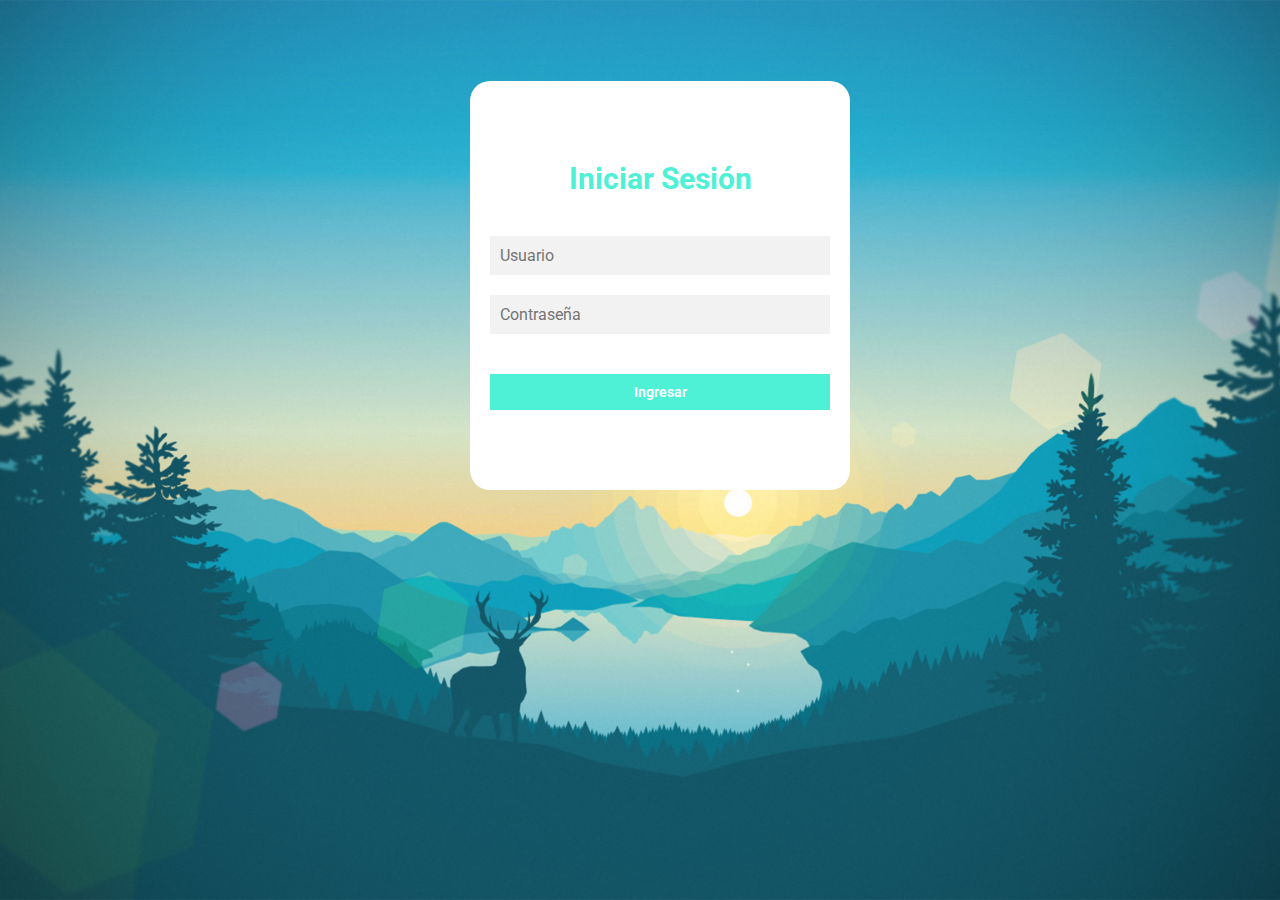
<file: index.html>
<!DOCTYPE html>
<html lang="en">
<head>
    <meta charset="UTF-8">
    <meta name="viewport" content="width=device-width, initial-scale=1.0">
    <title>Ingreso</title>
	<script src="https://ajax.googleapis.com/ajax/libs/jquery/1.9.0/jquery.min.js"></script>
    <link href="https://fonts.googleapis.com/css2?family=Roboto:ital,wght@0,100;0,300;0,400;0,500;0,700;0,900;1,100;1,300;1,400;1,500;1,700;1,900&display=swap" rel="stylesheet">


    <link rel="stylesheet" href="libs/css/estilo.css">
</head>
<body>

        <main>

            <div class="contenedor__todo">
                <!--Formulario de Login y registro-->
                <div class="contenedor__login-register">
                    <!--Login-->
                    <form class="formulario__login" id="ingreso">
                        <h2>Iniciar Sesión</h2>
                        <input type="text" placeholder="Usuario" name="usuario" id="usua">
                        <input type="password" placeholder="Contraseña" name="contrasena" id="contrasena">
                        <input type="button" value="Ingresar" id="submit" onclick="validate()"/>
                    </form>
                </div>
            </div>

        </main>

        <script src="libs/js/script.js"></script>
</body>
</html>
</file>
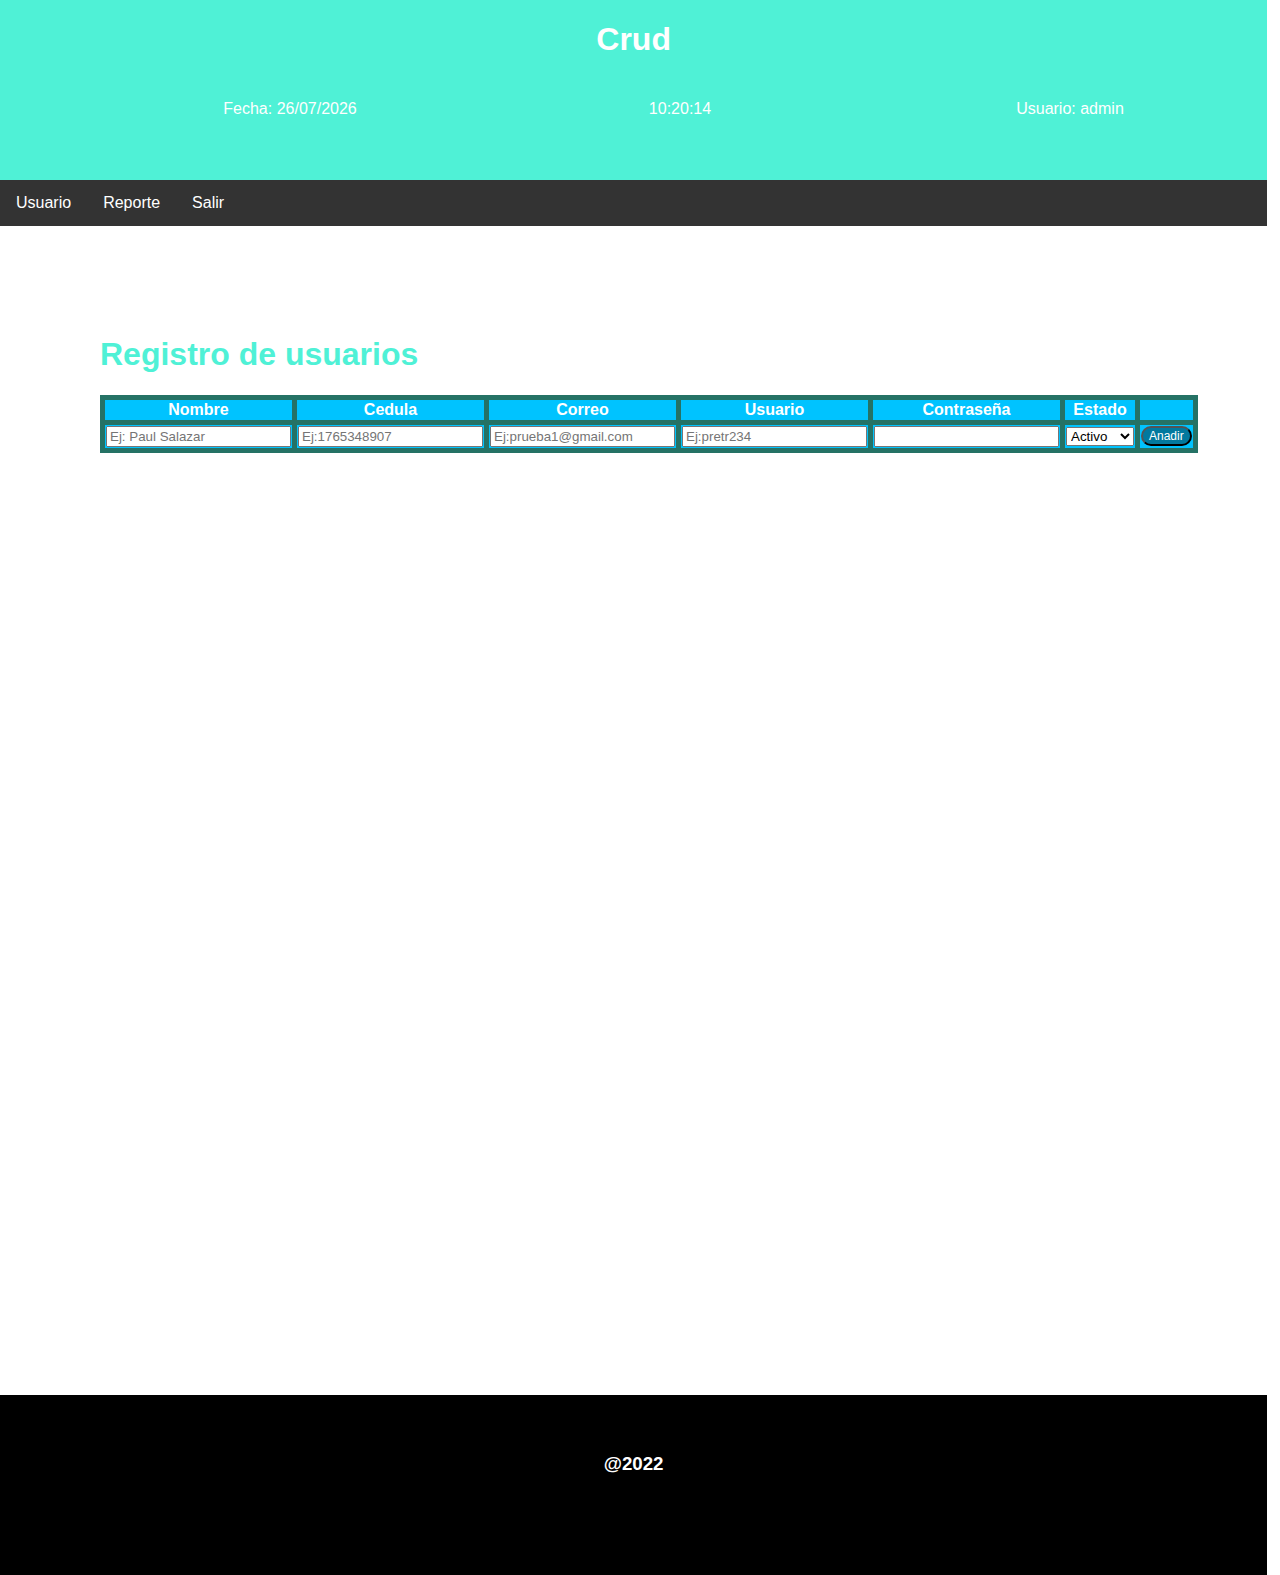
<file: libs/html/usuarios.html>
<!DOCTYPE html>
<html>

<head>
    <title>
        Pagina Principal
    </title>
    <link rel="stylesheet" href="../css/estilo2.css">
    <script type="text/javascript" src="../js/validaciones.js"></script>
    <script src="../js/crud.js"></script>	
	<script src="https://ajax.googleapis.com/ajax/libs/jquery/1.9.0/jquery.min.js"></script>
</head>

<body>
<div class="angry-grid">
	<div class="Cabezera" id="item-0">
		
		<h1>Crud</h1>
		<div id="Fecha"></div>
		<div id="reloj"></div>
		<div id="Us"></div>
	</div>
	<div id="item-1">
		<div class="navbar">
  			<div class="subnav">
    			<button class="subnavbtn">Usuario<i class="fa fa-caret-down"></i></button>
    			<div class="subnav-content">
      				<a href="usuarios.html">Edicion</a>
      				<a onclick="mostrar()">Busqueda</a>
    			</div>
  			</div> 
			<a id="reporte">Reporte</a>
			<a href="../../index.html">Salir</a>
			
</div>
	</div>
  <div id="item-2">
<form class="Buscar" id="form" style="display: none">
                        <h2>Busqueda</h2>
                        <input type="text" name="usuario" id="busca">
                    </form>
    <div class="container">
        <div class="row">
            <div class="col-xs-12">
                <h1 class="jumbotron">Registro de usuarios</h1>
                <table id="grid" class="table table-striped">
                    <thead>
                        <tr>
                            <th>Nombre</th>
							<th>Cedula</th>
							<th>Correo</th>
                            <th>Usuario</th>
                            <th>Contraseña</th>
							<th>Estado</th>
                            <th style="width:80px;">
                            </th>
                        </tr>
                        <tr>
                            <th>
                                <input id="nombre" type="text" class="form-control" placeholder="Ej: Paul Salazar"   onkeypress="return soloLetras(event)" required="required"/>
                            </th>
							<th>
								<input type="text" required="required" class="form-control" id="cedula" placeholder="Ej:1765348907" onChange="ValidarCedula()" onkeypress="return valideKey(event)" maxlength="10" />
                            </th>
							<th>
                                <input id="correo" type="text" class="form-control"  placeholder="Ej:prueba1@gmail.com"  onChange="ValidarCorreo()" required="required" />
                            </th>
                            <th>
                                <input id="usuario" type="text" class="form-control" placeholder="Ej:pretr234"  onChange="validarUsuario()" required="required" />
                            </th>
                            <th>
                                <input id="clave" type="text" class="form-control" required="required"  onChange="validarContra()"/>
                            </th>
							<th>
								<select id="estado">
								  <option>Activo</option>
								  <option>Inactivo</option>
								</select>
                            </th>
                            <th>
                                <button id="btn-add" class="btn-btn-default">Anadir</button>
                            </th>
                        </tr>
                    </thead>
                    <tbody></tbody>
                </table>
				<script type="text/javascript" src="../js/validaciones.js"></script>
				<script src="../js/crud.js"></script>
            </div>
        </div>
    </div>
  </div>
  <div id="item-3">
  <div id="Pie">		  
	  <h3>@2022</h3>
	</div>
</div>

</body>

</html>
</file>
<file: libs/css/estilo.css>
*{
    margin: 0;
    padding: 0;
    box-sizing: border-box;
    text-decoration: none;
    font-family: 'Roboto', sans-serif;
}

body{
    background-image: url(../img/bg3.jpg);
    background-size: cover;
    background-repeat: no-repeat;
    background-position: center;
    background-attachment: fixed;
}

main{
    width: 100%;
    padding: 20px;
    margin: auto;
    margin-top: 100px;
}

.contenedor__todo{
    width: 100%;
    max-width: 800px;
    margin: 250px;
    position: relative;
}


/*Formularios*/

.contenedor__login-register{
    display:inline-flex;
    align-items: center;
    width: 100%;
    max-width: 380px;
    position:relative;
    top: -100px;
    left: 200px;

    /*La transicion va despues del codigo JS*/
    transition: left 500ms cubic-bezier(0.175, 0.885, 0.320, 1.275);
}

.contenedor__login-register form{
    width: 100%;
    padding: 80px 20px;
    background: white;
    position: absolute;
    border-radius: 20px;
}

.contenedor__login-register form h2{
    font-size: 30px;
    text-align: center;
    margin-bottom: 20px;
    color: #4ff1d6;
}

.contenedor__login-register form input{
    width: 100%;
    margin-top: 20px;
    padding: 10px;
    border: none;
    background: #F2F2F2;
    font-size: 16px;
    outline: none;
}

.contenedor__login-register form #submit{
    padding: 10px 40px;
    margin-top: 40px;
    border: none;
    font-size: 14px;
    background: #4ff1d6;
    font-weight: 600;
    cursor: pointer;
    color: white;
    outline: none;
}




.formulario__login{
    opacity: 1;
    display: block;
}
.formulario__register{
    display: none;
}



@media screen and (max-width: 850px){

    main{
        margin-top: 50px;
    }

    .caja__trasera{
        max-width: 350px;
        height: 300px;
        flex-direction: column;
        margin: auto;
    }

    .caja__trasera div{
        margin: 0px;
        position: absolute;
    }


    /*Formularios*/

    .contenedor__login-register{
        top: -10px;
        left: -5px;
        margin: auto;
    }

    .contenedor__login-register form{
        position: relative;
    }
}
</file>
<file: libs/css/estilo2.css>
@charset "utf-8";
@import url(https://fonts.googleapis.com/css?family=Open+Sans:700);
/* CSS Document */
body {
  margin: 0;
  font-family: "Arial";
}
.navbar {
  overflow: hidden;
  background-color: #333; 
}
h1,h2{
	color: #4FF1D6;
}
.navbar a {
  float: left;
  font-size: 16px;
  color: white;
  text-align: center;
  padding: 14px 16px;
  text-decoration: none;
}

.subnav {
  float: left;
  overflow: hidden;
}

.subnav .subnavbtn {
  font-size: 16px;  
  border: none;
  outline: none;
  color: white;
  padding: 14px 16px;
  background-color: inherit;
  font-family: inherit;
  margin: 0;
  border-radius: 0px;
}

.navbar a:hover, .subnav:hover .subnavbtn {
  background-color: #3E9F8F;
}

.subnav-content {
  display: none;
  position: absolute;
  left: 0;
  background-color:#3E9F8F;
  width: 100%;
  z-index: 1;
}

.subnav-content a {
  float: left;
  color: white;
  text-decoration: none;
}

.subnav-content a:hover {
  background-color: #eee;
  color: black;
}

.subnav:hover .subnav-content {
  display: block;
}
.angry-grid {
   display: grid; 

   grid-template-rows: 20vh 15vh 100vh 20vh 20vh;
   grid-template-columns: 25vw 25vw 25vw 24vw;
   
   gap: 0px;
   height: 100%;
   
}
#item-0 {

   background-color: #4ff1d6;
   grid-row-start: 1;
   grid-column-start: 1;
   text-align: center;
   grid-row-end: 2;
   grid-column-end: 5;
   
}
.angry-grid .Cabezera h1,.angry-grid .Cabezera p{
	color: white;
}
.angry-grid .formulario__grupo p{
	color: white;
	font-size: 15px;
}
.container{

}
table{
	border-collapse: collapse;
}
th{
	color: white;
	text-align: center;
	background-color: #00C3FF;
	border: 5px solid #257265;	
}
td{
	color: white;
	text-align: center;
	background-color: #4FF1D6;
	border: 5px solid #257265;
}
.btn-btn-default{
	background-color: #02799E;
    color: white;
    text-align: center;
    text-decoration: none;
    display: inline-block;
    font-size: 12px;
	border-radius: 15px;
}
button {
    background-color: #0AC3A4;
    color: white;
    text-align: center;
    text-decoration: none;
    display: inline-block;
    font-size: 12px;
	border-radius: 15px;
}
#item-1 {

   grid-row-start: 2;
   grid-column-start: 1;

   grid-row-end: 3;
   grid-column-end: 5;
   
}
#item-2 {
   margin: 0px 100px 0px 100px;
   grid-row-start: 3;
   grid-column-start: 1;

   grid-row-end: 5;
   grid-column-end: 5;
   
}
#item-3 {
   background-color: black;
   color: white;
   grid-row-start: 5;
   grid-column-start: 1;

   grid-row-end: 6;
   grid-column-end: 5;
   
}
#Pie{
  height: auto;
  width: auto;
  line-height: 100px;
  text-align: center;
  vertical-align: middle;
}
#Us,#reloj,#Fecha{
	color: white;
	width: 200px;
	height: 160px;
	margin: 20px 0px 20px 190px;
  	float: left;
}
</file>
